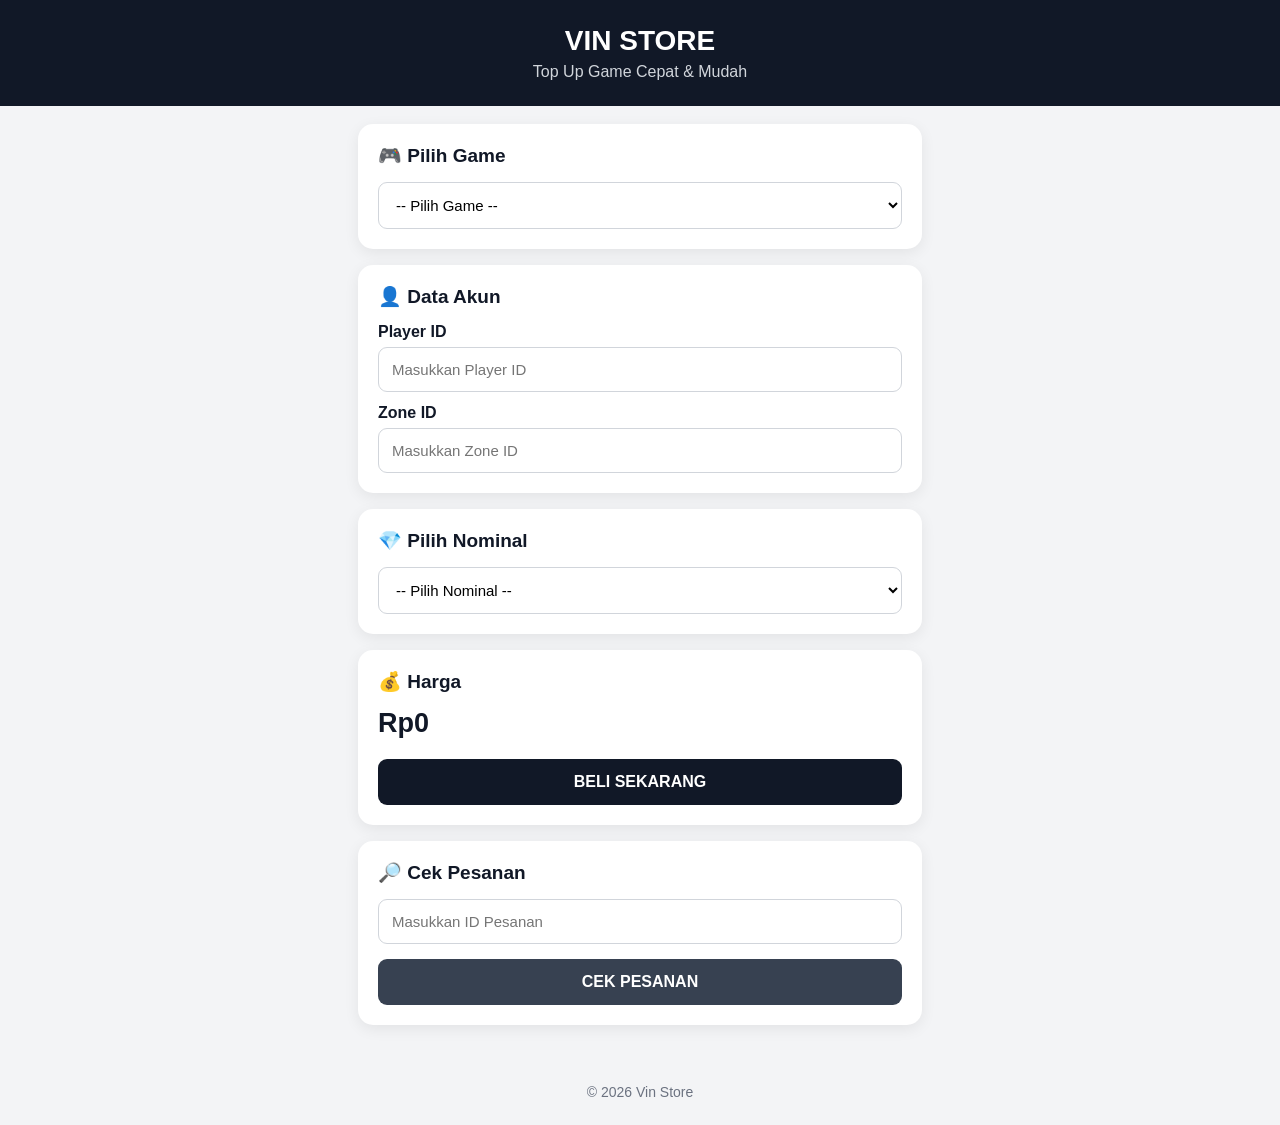
<file: index.html>
<!DOCTYPE html>
<html lang="id">
<head>
  <meta charset="UTF-8">
  <meta name="viewport" content="width=device-width, initial-scale=1.0">
  <title>Vin Store - Top Up Game</title>
  <link rel="stylesheet" href="style.css">
</head>

<body>

<header>
  <h1>VIN STORE</h1>
  <p>Top Up Game Cepat & Mudah</p>
</header>

<main>

  <section class="card">
    <h2>🎮 Pilih Game</h2>

    <select id="game">
      <option value="">-- Pilih Game --</option>
      <option value="Mobile Legends">Mobile Legends</option>
      <option value="Free Fire">Free Fire</option>
      <option value="PUBG Mobile">PUBG Mobile</option>
    </select>
  </section>

  <section class="card">
    <h2>👤 Data Akun</h2>

    <label>Player ID</label>
    <input
      type="text"
      id="playerId"
      placeholder="Masukkan Player ID"
    >

    <label>Zone ID</label>
    <input
      type="text"
      id="zoneId"
      placeholder="Masukkan Zone ID"
    >
  </section>

  <section class="card">
    <h2>💎 Pilih Nominal</h2>

    <select id="item">
      <option value="">-- Pilih Nominal --</option>
      <option value="86 Diamonds">86 Diamonds</option>
      <option value="172 Diamonds">172 Diamonds</option>
      <option value="257 Diamonds">257 Diamonds</option>
      <option value="344 Diamonds">344 Diamonds</option>
      <option value="429 Diamonds">429 Diamonds</option>
    </select>
  </section>

  <section class="card">
    <h2>💰 Harga</h2>

    <div class="price" id="price">
      Rp0
    </div>

    <button onclick="buatPesanan()">
      BELI SEKARANG
    </button>
  </section>

  <section class="card">
    <h2>🔎 Cek Pesanan</h2>

    <input
      type="text"
      id="checkOrderId"
      placeholder="Masukkan ID Pesanan"
    >

    <button class="secondary" onclick="cekPesanan()">
      CEK PESANAN
    </button>

    <div id="result"></div>
  </section>

</main>

<footer>
  <p>© 2026 Vin Store</p>
</footer>

<script>
const API_URL = "https://topup-backend-opal.vercel.app";

const itemSelect = document.getElementById("item");
const priceBox = document.getElementById("price");

const harga = {
  "86 Diamonds": 20000,
  "172 Diamonds": 38000,
  "257 Diamonds": 56000,
  "344 Diamonds": 74000,
  "429 Diamonds": 92000
};

itemSelect.addEventListener("change", function () {
  const item = this.value;

  if (harga[item]) {
    priceBox.textContent =
      "Rp" + harga[item].toLocaleString("id-ID");
  } else {
    priceBox.textContent = "Rp0";
  }
});

async function buatPesanan() {

  const game = document.getElementById("game").value;
  const playerId = document.getElementById("playerId").value.trim();
  const zoneId = document.getElementById("zoneId").value.trim();
  const item = document.getElementById("item").value;

  if (!game || !playerId || !zoneId || !item) {
    alert("Lengkapi semua data terlebih dahulu.");
    return;
  }

  const amount = harga[item];

  try {

    const response = await fetch(
      API_URL + "/api/orders",
      {
        method: "POST",
        headers: {
          "Content-Type": "application/json"
        },
        body: JSON.stringify({
          game: game,
          playerId: playerId,
          zoneId: zoneId,
          item: item,
          amount: amount
        })
      }
    );

    const data = await response.json();

    if (!response.ok || !data.success) {
      alert(data.message || "Gagal membuat pesanan.");
      return;
    }

    localStorage.setItem(
      "lastOrderId",
      data.order.id
    );

    window.location.href =
      "payment.html?order=" +
      encodeURIComponent(data.order.id);

  } catch (error) {

    console.error(error);

    alert(
      "Tidak dapat terhubung ke server."
    );
  }
}

async function cekPesanan() {

  const orderId =
    document.getElementById("checkOrderId")
      .value.trim();

  const result =
    document.getElementById("result");

  if (!orderId) {
    alert("Masukkan ID pesanan.");
    return;
  }

  result.innerHTML =
    "<p>Memuat...</p>";

  try {

    const response = await fetch(
      API_URL +
      "/api/orders/" +
      encodeURIComponent(orderId)
    );

    const data = await response.json();

    if (!response.ok || !data.success) {

      result.innerHTML =
        "<p class='error'>" +
        (data.message || "Pesanan tidak ditemukan.") +
        "</p>";

      return;
    }

    const order = data.order;

    result.innerHTML = `
      <div class="order-result">
        <p><strong>ID Pesanan:</strong> ${escapeHTML(order.id)}</p>
        <p><strong>Game:</strong> ${escapeHTML(order.game)}</p>
        <p><strong>Nominal:</strong> ${escapeHTML(order.item)}</p>
        <p><strong>Harga:</strong> Rp${Number(order.amount).toLocaleString("id-ID")}</p>
        <p><strong>Status:</strong> ${escapeHTML(order.status)}</p>
      </div>
    `;

  } catch (error) {

    console.error(error);

    result.innerHTML =
      "<p class='error'>Gagal menghubungi server.</p>";
  }
}

function escapeHTML(text) {

  return String(text)
    .replaceAll("&", "&amp;")
    .replaceAll("<", "&lt;")
    .replaceAll(">", "&gt;")
    .replaceAll('"', "&quot;")
    .replaceAll("'", "&#039;");
}

window.addEventListener("DOMContentLoaded", function () {

  const saved =
    localStorage.getItem("lastOrderId");

  if (saved) {
    document.getElementById(
      "checkOrderId"
    ).value = saved;
  }

});
</script>

</body>
  </html>
</file>
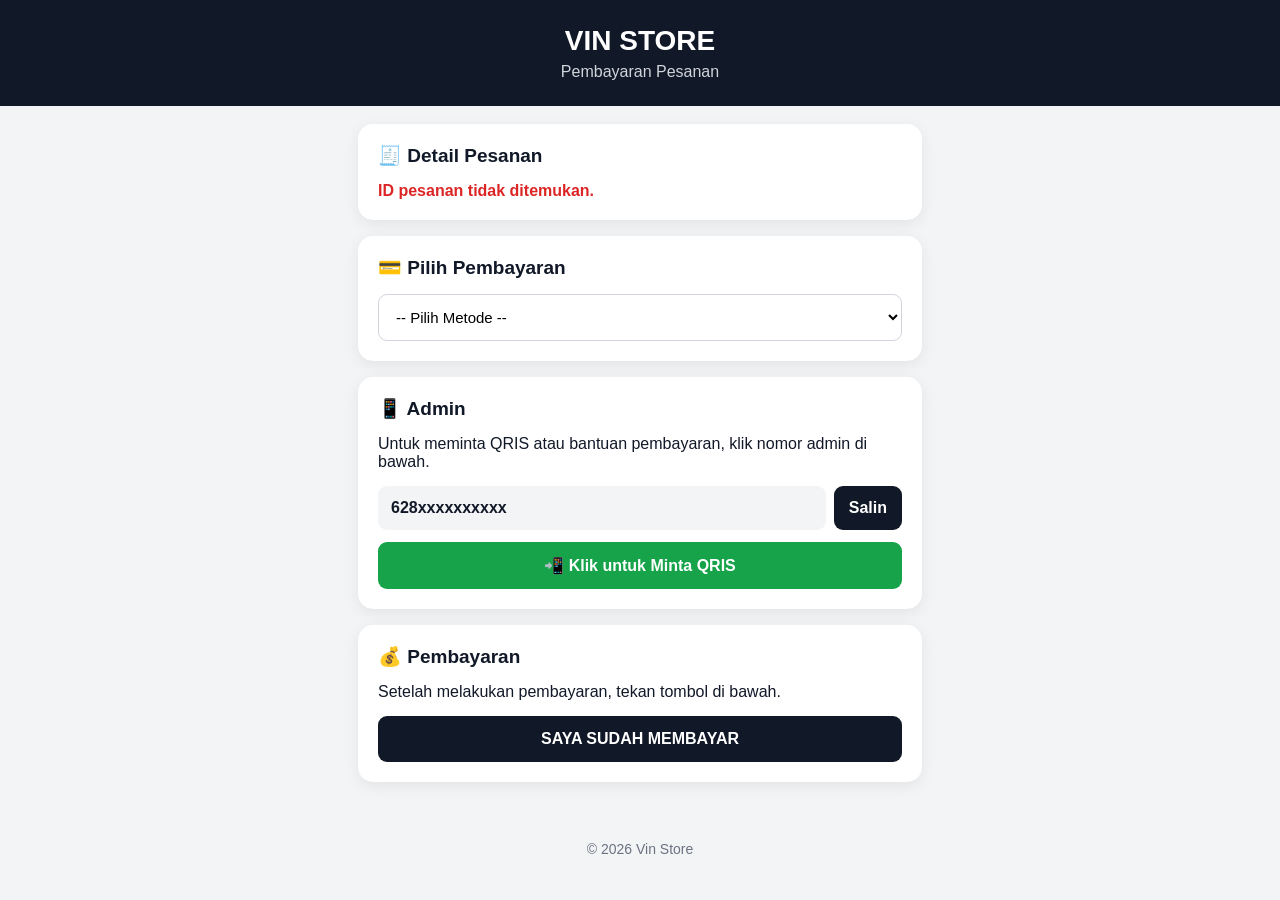
<file: payment.html>
<!DOCTYPE html>
<html lang="id">
<head>
  <meta charset="UTF-8">
  <meta name="viewport" content="width=device-width, initial-scale=1.0">

  <title>Pembayaran - Vin Store</title>

  <link rel="stylesheet" href="style.css">
</head>

<body>

<header>
  <h1>VIN STORE</h1>
  <p>Pembayaran Pesanan</p>
</header>

<main>

  <section class="card">

    <h2>🧾 Detail Pesanan</h2>

    <div id="orderInfo">
      Memuat pesanan...
    </div>

  </section>

  <section class="card">

    <h2>💳 Pilih Pembayaran</h2>

    <select id="paymentMethod">

      <option value="">
        -- Pilih Metode --
      </option>

      <option value="DANA">
        DANA
      </option>

      <option value="GoPay">
        GoPay
      </option>

      <option value="OVO">
        OVO
      </option>

      <option value="QRIS">
        QRIS
      </option>

    </select>

  </section>

  <section class="card">

    <h2>📱 Admin</h2>

    <p>
      Untuk meminta QRIS atau bantuan pembayaran,
      klik nomor admin di bawah.
    </p>

    <div class="admin-box">

      <a
        id="adminWhatsApp"
        href="#"
        target="_blank"
      >
        <span id="adminNumber">
          6285718504288
        </span>
      </a>

      <button
        class="copy-btn"
        onclick="copyAdmin()"
      >
        Salin
      </button>

    </div>

    <a
      id="requestQR"
      class="wa-button"
      href="#"
      target="_blank"
    >
      📲 Klik untuk Minta QRIS
    </a>

  </section>

  <section class="card">

    <h2>💰 Pembayaran</h2>

    <p>
      Setelah melakukan pembayaran,
      tekan tombol di bawah.
    </p>

    <button onclick="konfirmasiPembayaran()">
      SAYA SUDAH MEMBAYAR
    </button>

    <div id="paymentResult"></div>

  </section>

</main>

<footer>
  <p>© 2026 Vin Store</p>
</footer>

<script>

const API_URL =
  "https://topup-backend-opal.vercel.app";

/*
  GANTI NOMOR INI DENGAN NOMOR WHATSAPP ADMIN KAMU.

  Format:
  628xxxxxxxxxx

  Jangan pakai + atau spasi.
*/
const ADMIN =
  "628xxxxxxxxxx";

const params =
  new URLSearchParams(
    window.location.search
  );

const orderId =
  params.get("order");

const orderInfo =
  document.getElementById("orderInfo");

const paymentResult =
  document.getElementById("paymentResult");

document.getElementById(
  "adminNumber"
).textContent = ADMIN;

document.getElementById(
  "adminWhatsApp"
).href =
  "https://wa.me/" + ADMIN;

document.getElementById(
  "requestQR"
).href =
  "https://wa.me/" +
  ADMIN +
  "?text=" +
  encodeURIComponent(
    "Halo Admin Vin Store, saya ingin meminta QRIS untuk pesanan " +
    (orderId || "")
  );

async function loadOrder() {

  if (!orderId) {

    orderInfo.innerHTML =
      "<p class='error'>ID pesanan tidak ditemukan.</p>";

    return;
  }

  try {

    const response = await fetch(
      API_URL +
      "/api/orders/" +
      encodeURIComponent(orderId)
    );

    const data =
      await response.json();

    if (!response.ok || !data.success) {

      orderInfo.innerHTML =
        "<p class='error'>" +
        (data.message ||
          "Pesanan tidak ditemukan.") +
        "</p>";

      return;
    }

    const order = data.order;

    orderInfo.innerHTML = `

      <div class="order-result">

        <p>
          <strong>ID Pesanan:</strong><br>
          ${escapeHTML(order.id)}
        </p>

        <p>
          <strong>Game:</strong><br>
          ${escapeHTML(order.game)}
        </p>

        <p>
          <strong>Player ID:</strong><br>
          ${escapeHTML(order.playerId)}
        </p>

        <p>
          <strong>Zone ID:</strong><br>
          ${escapeHTML(order.zoneId)}
        </p>

        <p>
          <strong>Nominal:</strong><br>
          ${escapeHTML(order.item)}
        </p>

        <p>
          <strong>Total:</strong><br>
          Rp${Number(order.amount)
            .toLocaleString("id-ID")}
        </p>

        <p>
          <strong>Status:</strong><br>
          ${escapeHTML(order.status)}
        </p>

      </div>
    `;

  } catch (error) {

    console.error(error);

    orderInfo.innerHTML =
      "<p class='error'>Gagal terhubung ke server.</p>";
  }
}

async function konfirmasiPembayaran() {

  if (!orderId) {

    alert("ID pesanan tidak ditemukan.");
    return;
  }

  const payment =
    document.getElementById(
      "paymentMethod"
    ).value;

  if (!payment) {

    alert(
      "Pilih metode pembayaran terlebih dahulu."
    );

    return;
  }

  const yakin =
    confirm(
      "Pastikan kamu sudah melakukan pembayaran. Lanjut?"
    );

  if (!yakin) return;

  try {

    const response = await fetch(
      API_URL +
      "/api/orders/" +
      encodeURIComponent(orderId) +
      "/payment",
      {
        method: "POST",

        headers: {
          "Content-Type": "application/json"
        },

        body: JSON.stringify({
          payment: payment
        })
      }
    );

    const data =
      await response.json();

    if (!response.ok || !data.success) {

      paymentResult.innerHTML =
        "<p class='error'>" +
        (data.message ||
          "Gagal mengirim konfirmasi.") +
        "</p>";

      return;
    }

    paymentResult.innerHTML = `

      <div class="success">

        <h3>✅ Konfirmasi Terkirim</h3>

        <p>
          Pesanan:
          <strong>
            ${escapeHTML(data.order.id)}
          </strong>
        </p>

        <p>
          Status:
          <strong>
            ${escapeHTML(data.order.status)}
          </strong>
        </p>

        <p>
          Silakan hubungi admin untuk proses
          verifikasi pembayaran.
        </p>

      </div>
    `;

  } catch (error) {

    console.error(error);

    paymentResult.innerHTML =
      "<p class='error'>" +
      "Gagal menghubungi server." +
      "</p>";
  }
}

async function copyAdmin() {

  try {

    await navigator.clipboard.writeText(
      ADMIN
    );

    alert(
      "Nomor admin berhasil disalin."
    );

  } catch (error) {

    alert(
      "Gagal menyalin. Silakan tekan dan tahan nomor admin."
    );
  }
}

function escapeHTML(text) {

  return String(text)
    .replaceAll("&", "&amp;")
    .replaceAll("<", "&lt;")
    .replaceAll(">", "&gt;")
    .replaceAll('"', "&quot;")
    .replaceAll("'", "&#039;");
}

loadOrder();

</script>

</body>
</html>
</file>
<file: style.css>
* {
  box-sizing: border-box;
  margin: 0;
  padding: 0;
  font-family: Arial, sans-serif;
}

body {
  background: #f3f4f6;
  color: #111827;
  min-height: 100vh;
}

header {
  background: #111827;
  color: white;
  text-align: center;
  padding: 25px 15px;
}

header h1 {
  font-size: 28px;
  margin-bottom: 6px;
}

header p {
  color: #d1d5db;
}

main {
  width: 100%;
  max-width: 600px;
  margin: auto;
  padding: 18px;
}

.card {
  background: white;
  padding: 20px;
  margin-bottom: 16px;
  border-radius: 15px;
  box-shadow: 0 4px 15px rgba(0, 0, 0, 0.07);
}

.card h2 {
  margin-bottom: 15px;
  font-size: 19px;
}

label {
  display: block;
  margin-top: 12px;
  margin-bottom: 6px;
  font-weight: bold;
}

input,
select {
  width: 100%;
  padding: 13px;
  border: 1px solid #d1d5db;
  border-radius: 9px;
  font-size: 15px;
  outline: none;
  background: white;
}

input:focus,
select:focus {
  border-color: #111827;
}

button {
  width: 100%;
  border: none;
  border-radius: 9px;
  padding: 14px;
  margin-top: 15px;
  background: #111827;
  color: white;
  font-size: 16px;
  font-weight: bold;
  cursor: pointer;
}

button:active {
  transform: scale(0.98);
}

.secondary {
  background: #374151;
}

.price {
  font-size: 27px;
  font-weight: bold;
  margin-bottom: 5px;
}

.admin-box {
  display: flex;
  align-items: center;
  gap: 8px;
  margin-top: 15px;
}

.admin-box a {
  flex: 1;
  text-decoration: none;
  color: #111827;
  background: #f3f4f6;
  padding: 13px;
  border-radius: 9px;
  font-weight: bold;
  word-break: break-all;
}

.copy-btn {
  width: auto;
  margin: 0;
  padding: 13px 15px;
}

.wa-button {
  display: block;
  text-align: center;
  text-decoration: none;
  background: #16a34a;
  color: white;
  font-weight: bold;
  padding: 14px;
  border-radius: 9px;
  margin-top: 12px;
}

.order-result {
  background: #f9fafb;
  padding: 15px;
  border-radius: 10px;
  line-height: 1.6;
}

.order-result p {
  margin-bottom: 9px;
}

.success {
  background: #ecfdf5;
  border: 1px solid #86efac;
  color: #166534;
  padding: 15px;
  border-radius: 10px;
  margin-top: 15px;
  line-height: 1.6;
}

.error {
  color: #dc2626;
  margin-top: 12px;
  font-weight: bold;
}

footer {
  text-align: center;
  padding: 25px;
  color: #6b7280;
  font-size: 14px;
}

@media (max-width: 480px) {

  header h1 {
    font-size: 24px;
  }

  main {
    padding: 12px;
  }

  .card {
    padding: 16px;
  }

  .admin-box {
    align-items: stretch;
  }

  .admin-box {
    flex-direction: column;
  }

  .copy-btn {
    width: 100%;
  }
}
</file>
